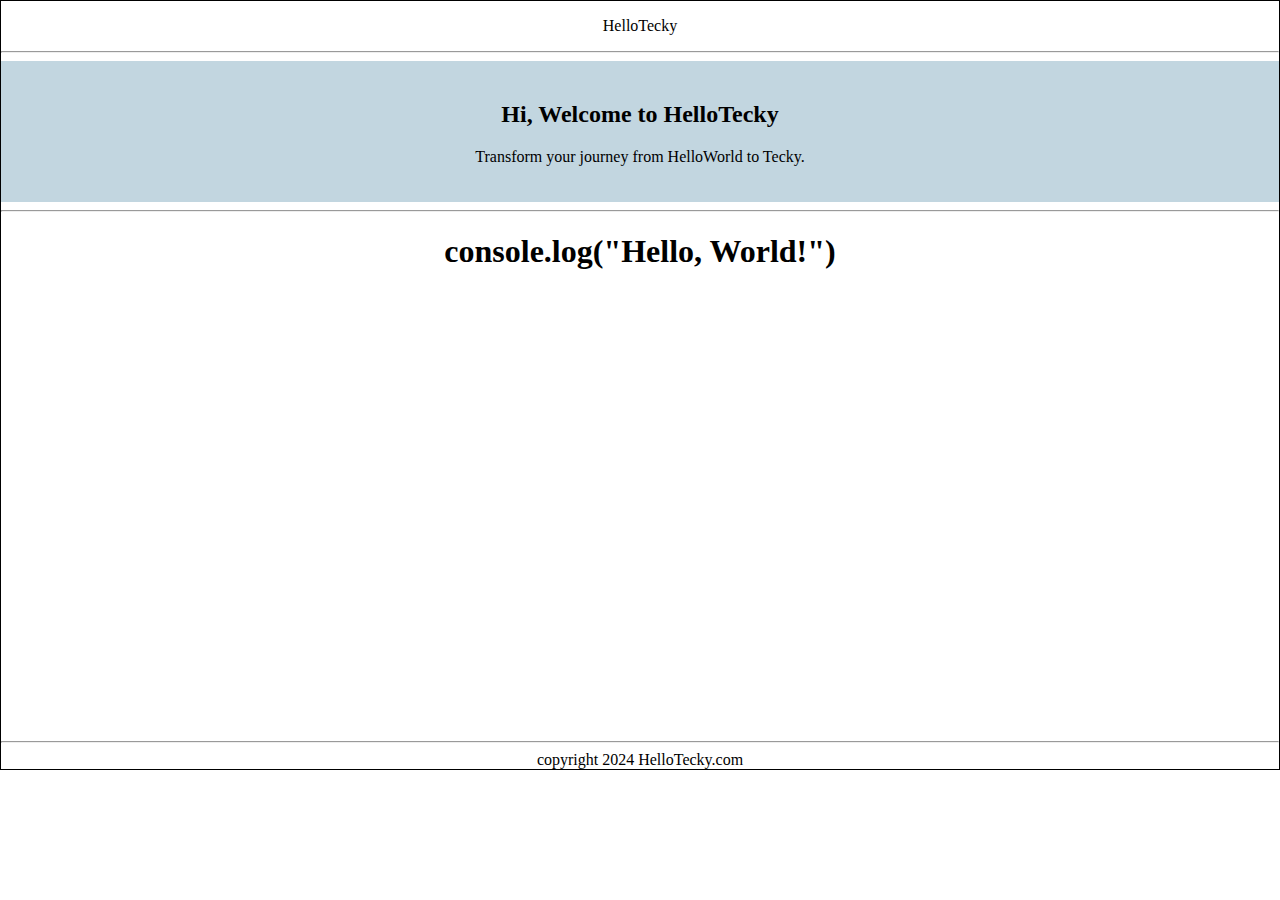
<file: 1Code/all/HelloTecky/html/index.html>
<!DOCTYPE html>
<html lang="en">
<head>
    <meta charset="UTF-8">
    <meta name="viewport" content="width=device-width, initial-scale=1.0">
    <title>HelloTecky</title>
    <link rel="stylesheet" href="style.css">
</head>
<body><center>
    <div id="everyThing">
    <nav>
        <div class="navbar"><p>HelloTecky</p></div>
    </nav>
    <hr/>
    <header>
        <div class="headerInfo">
            <h2>Hi, Welcome to HelloTecky</h2>
            <p>Transform your journey from HelloWorld to Tecky.</p>
        </div>
    </header>
    <hr/>
    <body>
        <div class="content">
            <h1>console.log("Hello, World!")</h1>
        </div>
    </body>
    <hr/>
    <footer>
        <div class="footerInfo">
            copyright 2024 HelloTecky.com
        </div>
    </footer>
    </div>
    </center>
</body>
</html>
</file>
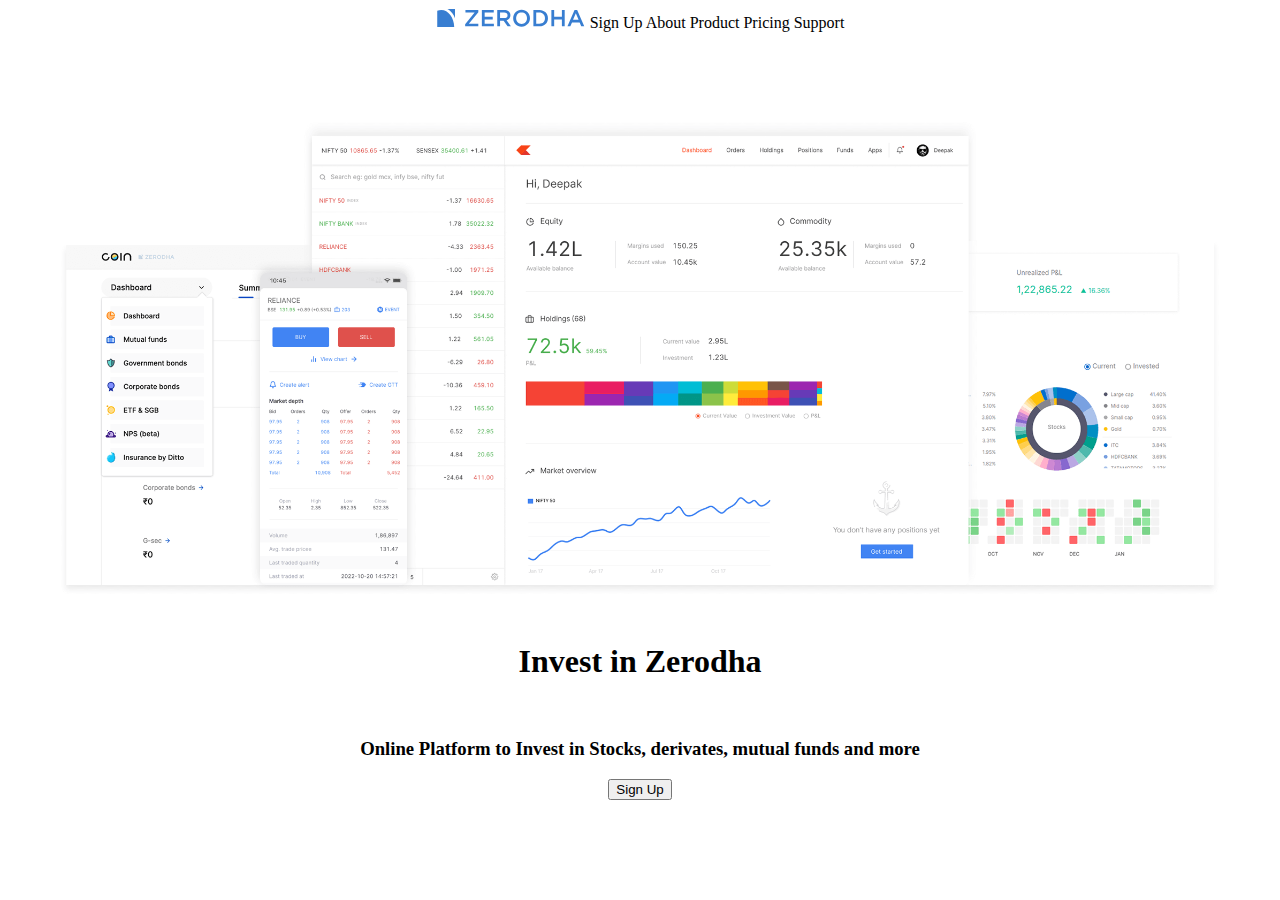
<file: 1Code/WebDev/aHTML/a01Zerodha/index.html>
<!DOCTYPE html>
<html lang="en">
<head>
    <meta charset="UTF-8">
    <meta name="viewport" content="width=device-width, initial-scale=1.0">
    <title>family-home</title>
</head>
<body>
<center>
   <div>
    <img src="logo.svg" width="150" alt="">
    <span>
        Sign Up
    </span>
    <span>
        About
    </span>
    <span>
        Product
    </span>
    <span>
        Pricing
    </span>
    <span>
        Support
    </span>
   <br>
   <br>
   <br>
   <br>
   <img src="landing.png" width="100%" alt="landing photo"  >

   <h1>Invest in Zerodha</h1>
   <br>
   <h3>Online Platform to Invest in Stocks, derivates, mutual funds and more</h3>

   <button>Sign Up</button>
   
</center>
   </div>
    <!-- <center>
        <a href="https://www.zerodha.com/" target="_blank" >Zerodha</a>

        <img src="landing.png" width="100%" alt=""  >

        <input type="text" placeholder="zerodha id" />
        <button>Search</button>
    </center> -->
   
</body>
</html>
</file>
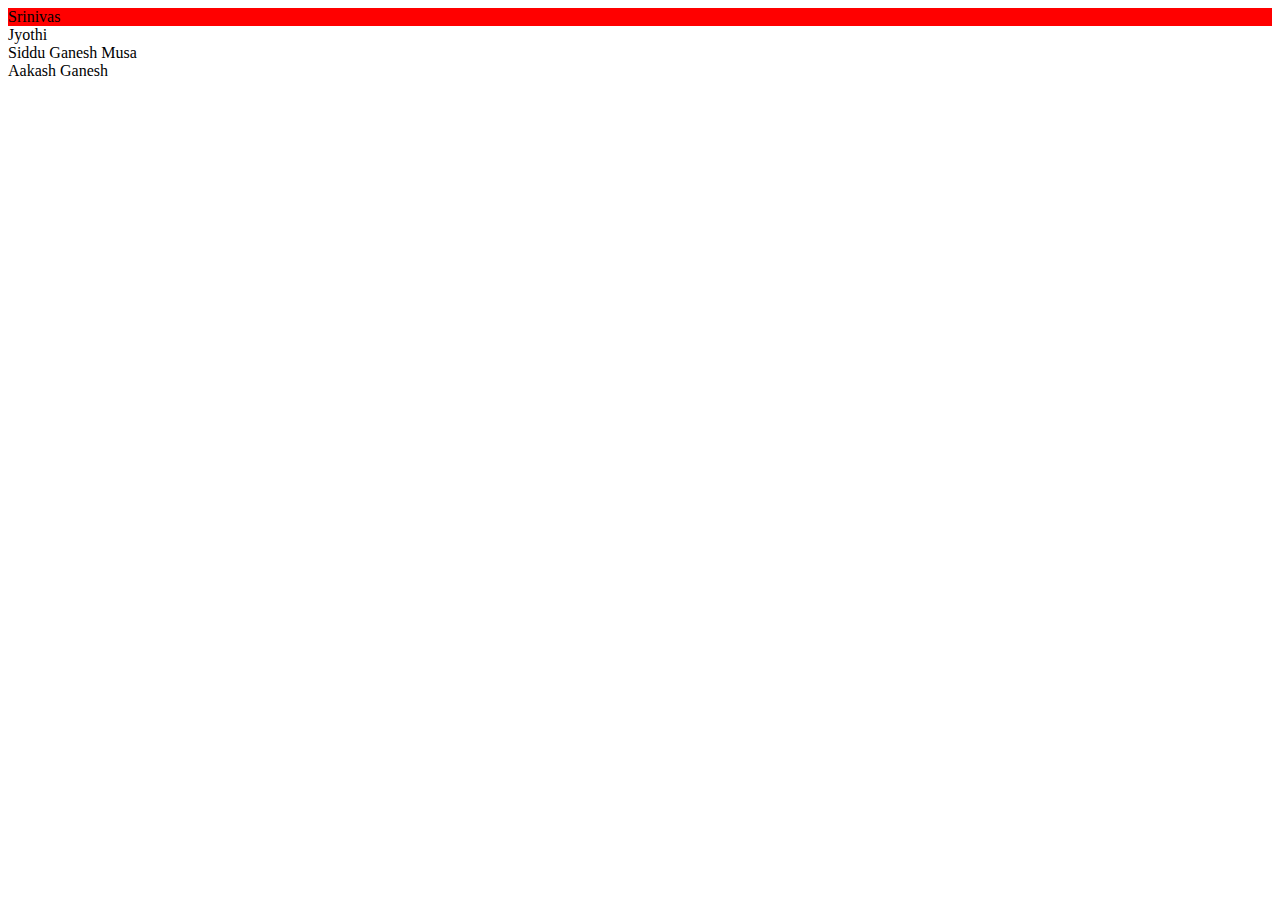
<file: 1Code/WebDev/aHTML/prac1.html>
<!DOCTYPE html>
<html lang="en">
<head>
    <meta charset="UTF-8">
    <meta name="viewport" content="width=device-width, initial-scale=1.0">
    <title>Document</title>
</head>
<body>
     <!-- most used tag is div -->
     <!-- one division (whole width) takes whole space -->
     <div style="background-color: red;">Srinivas</div>
     <div>Jyothi</div>
     <div>Siddu Ganesh <span>Musa</span></div>
     <div>Aakash Ganesh</div>

     <!-- span takes only as much space as content. -->
</body>
</html>
</file>
<file: 1Code/all/HelloTecky/html/style.css>
body{
    margin: 0px;
    border: 1px solid black;
}

.headerInfo{
    background-color: #85adc180;/* grey; */
    padding: 20px;
}

.content {
    text-align: center;
    height: 500px;
}
</file>
